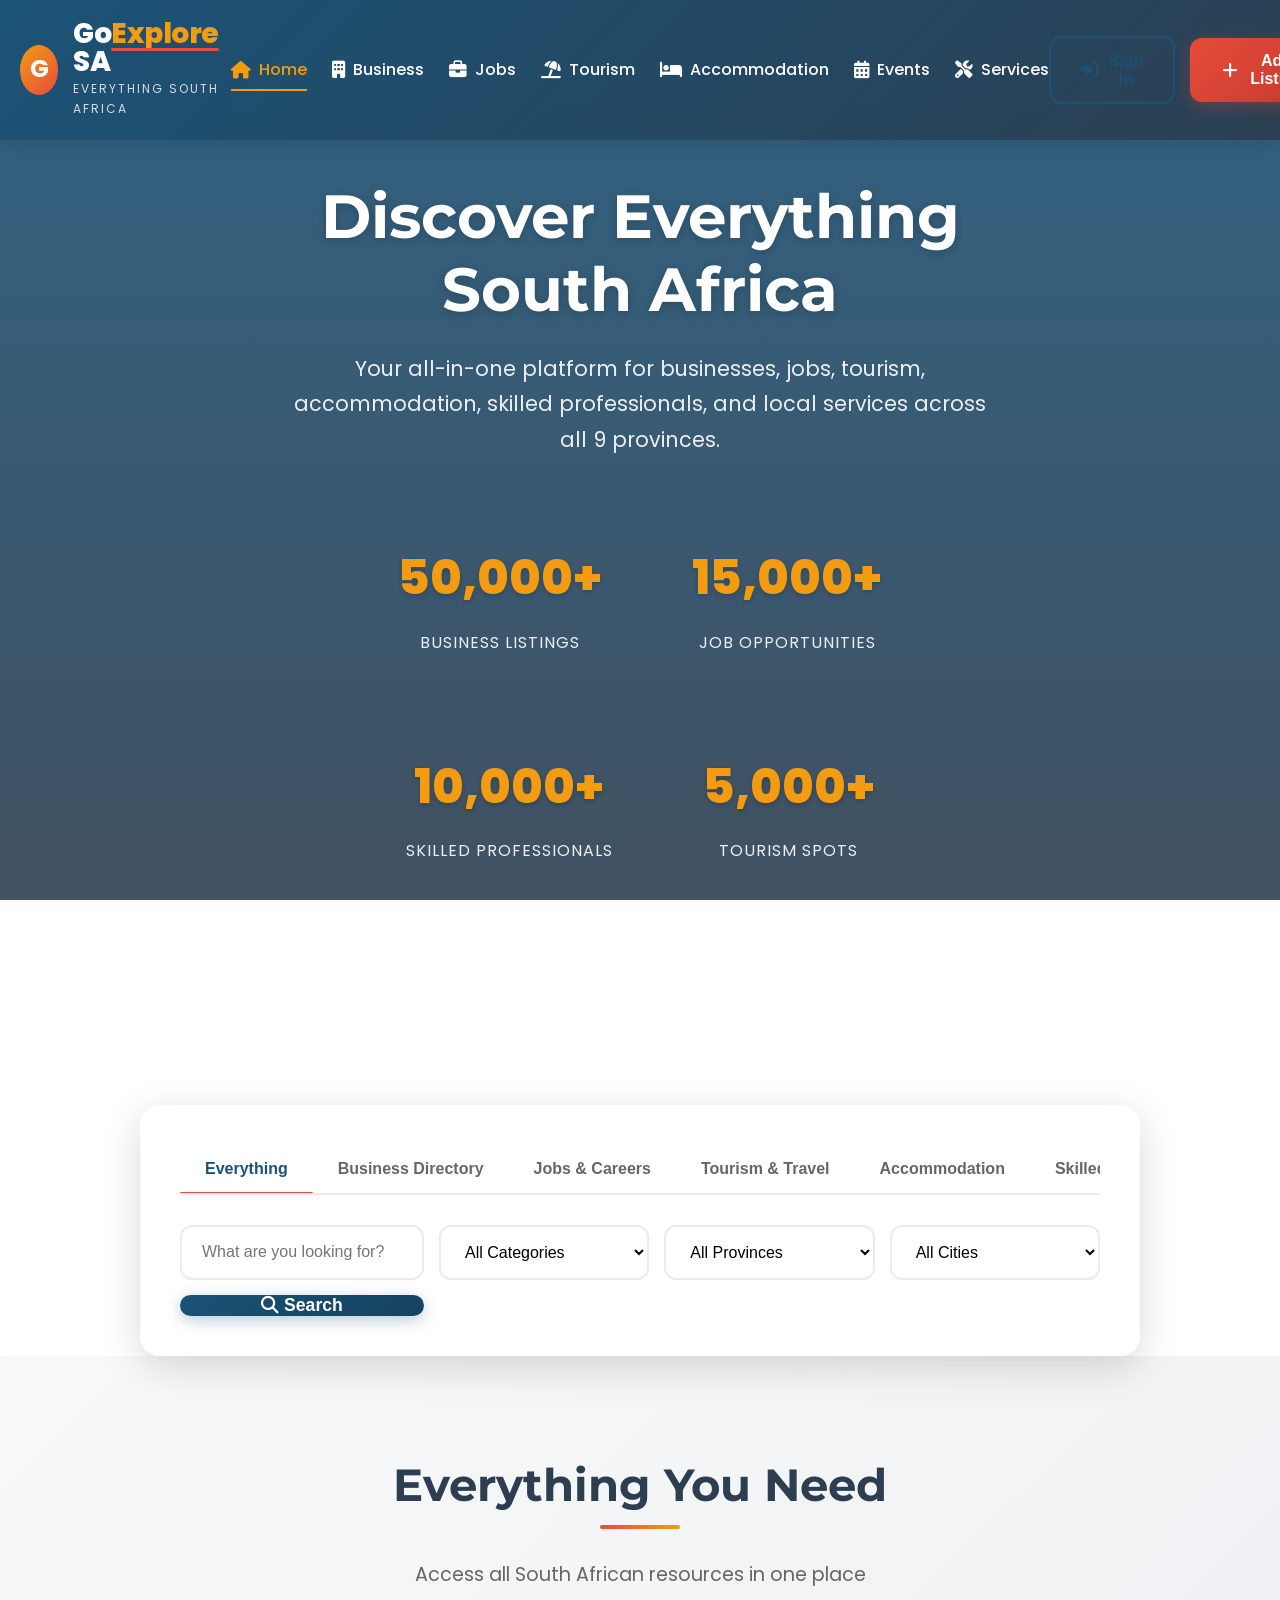
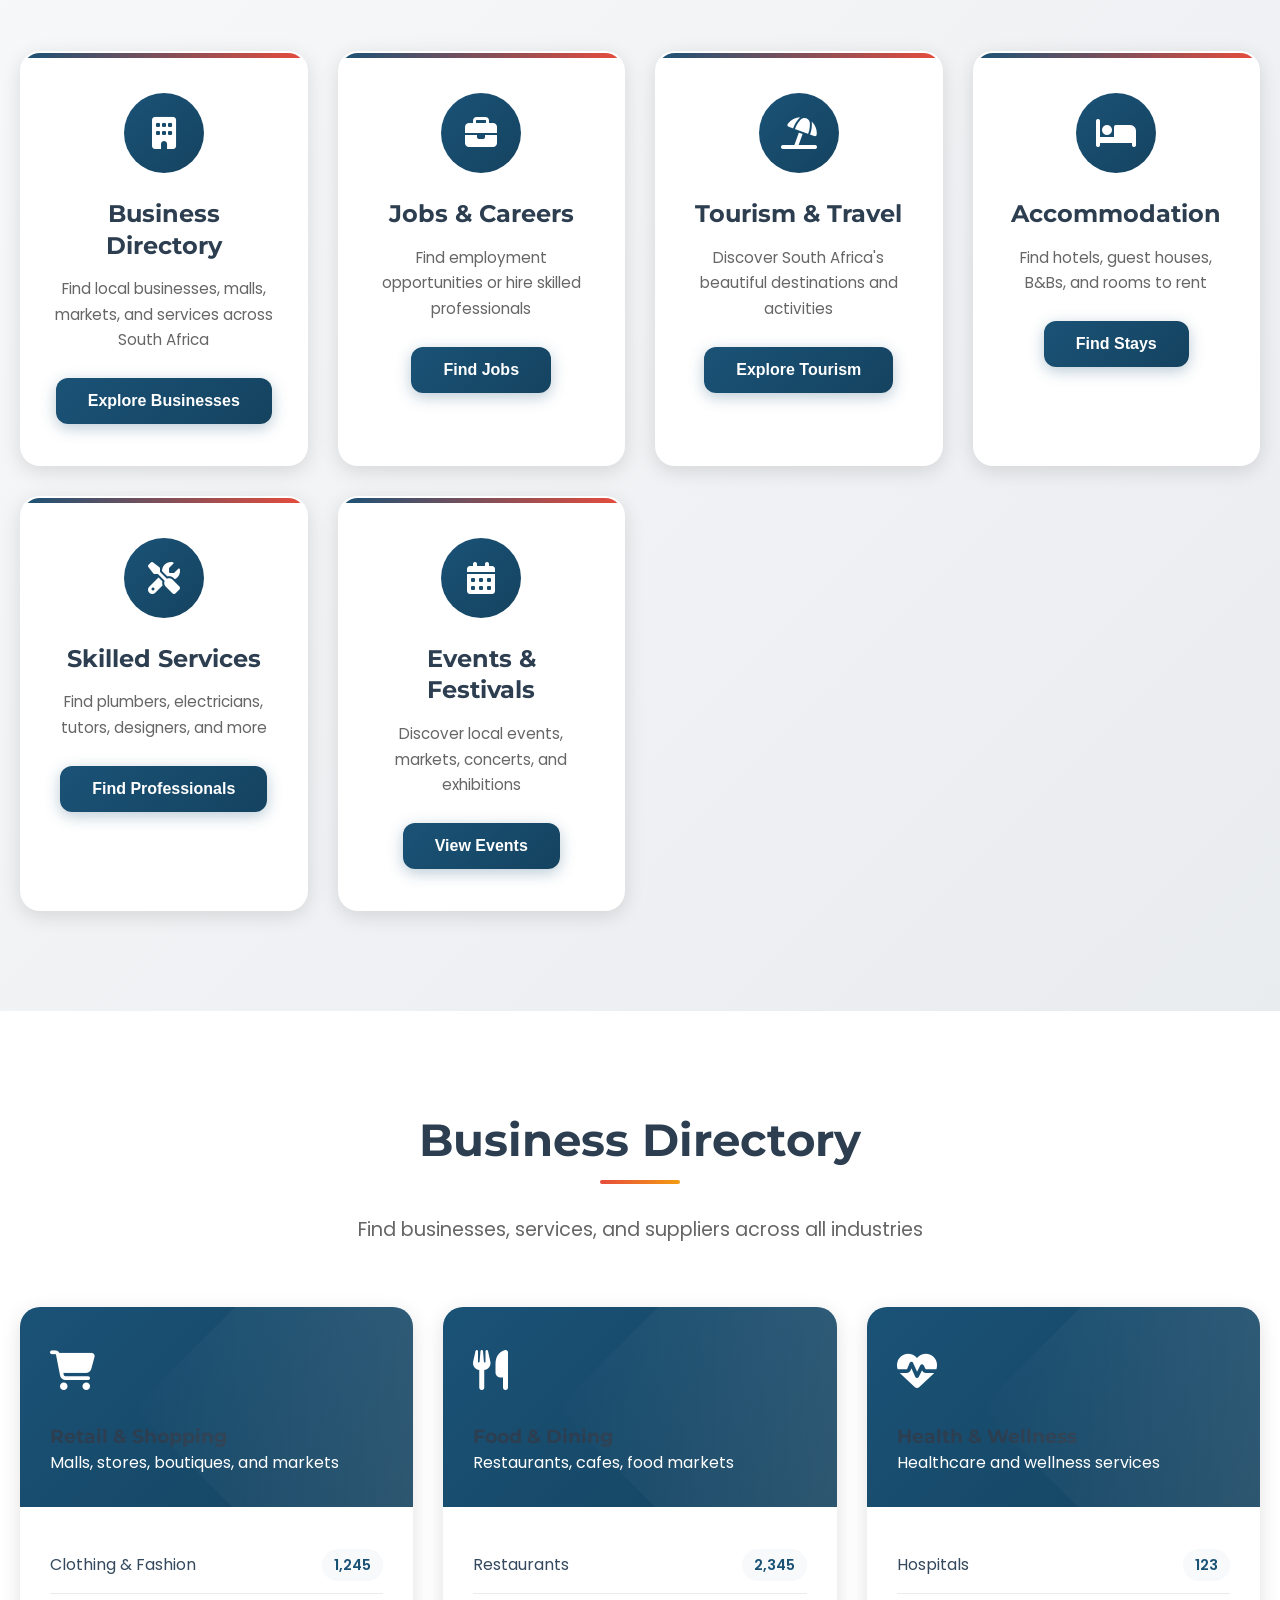
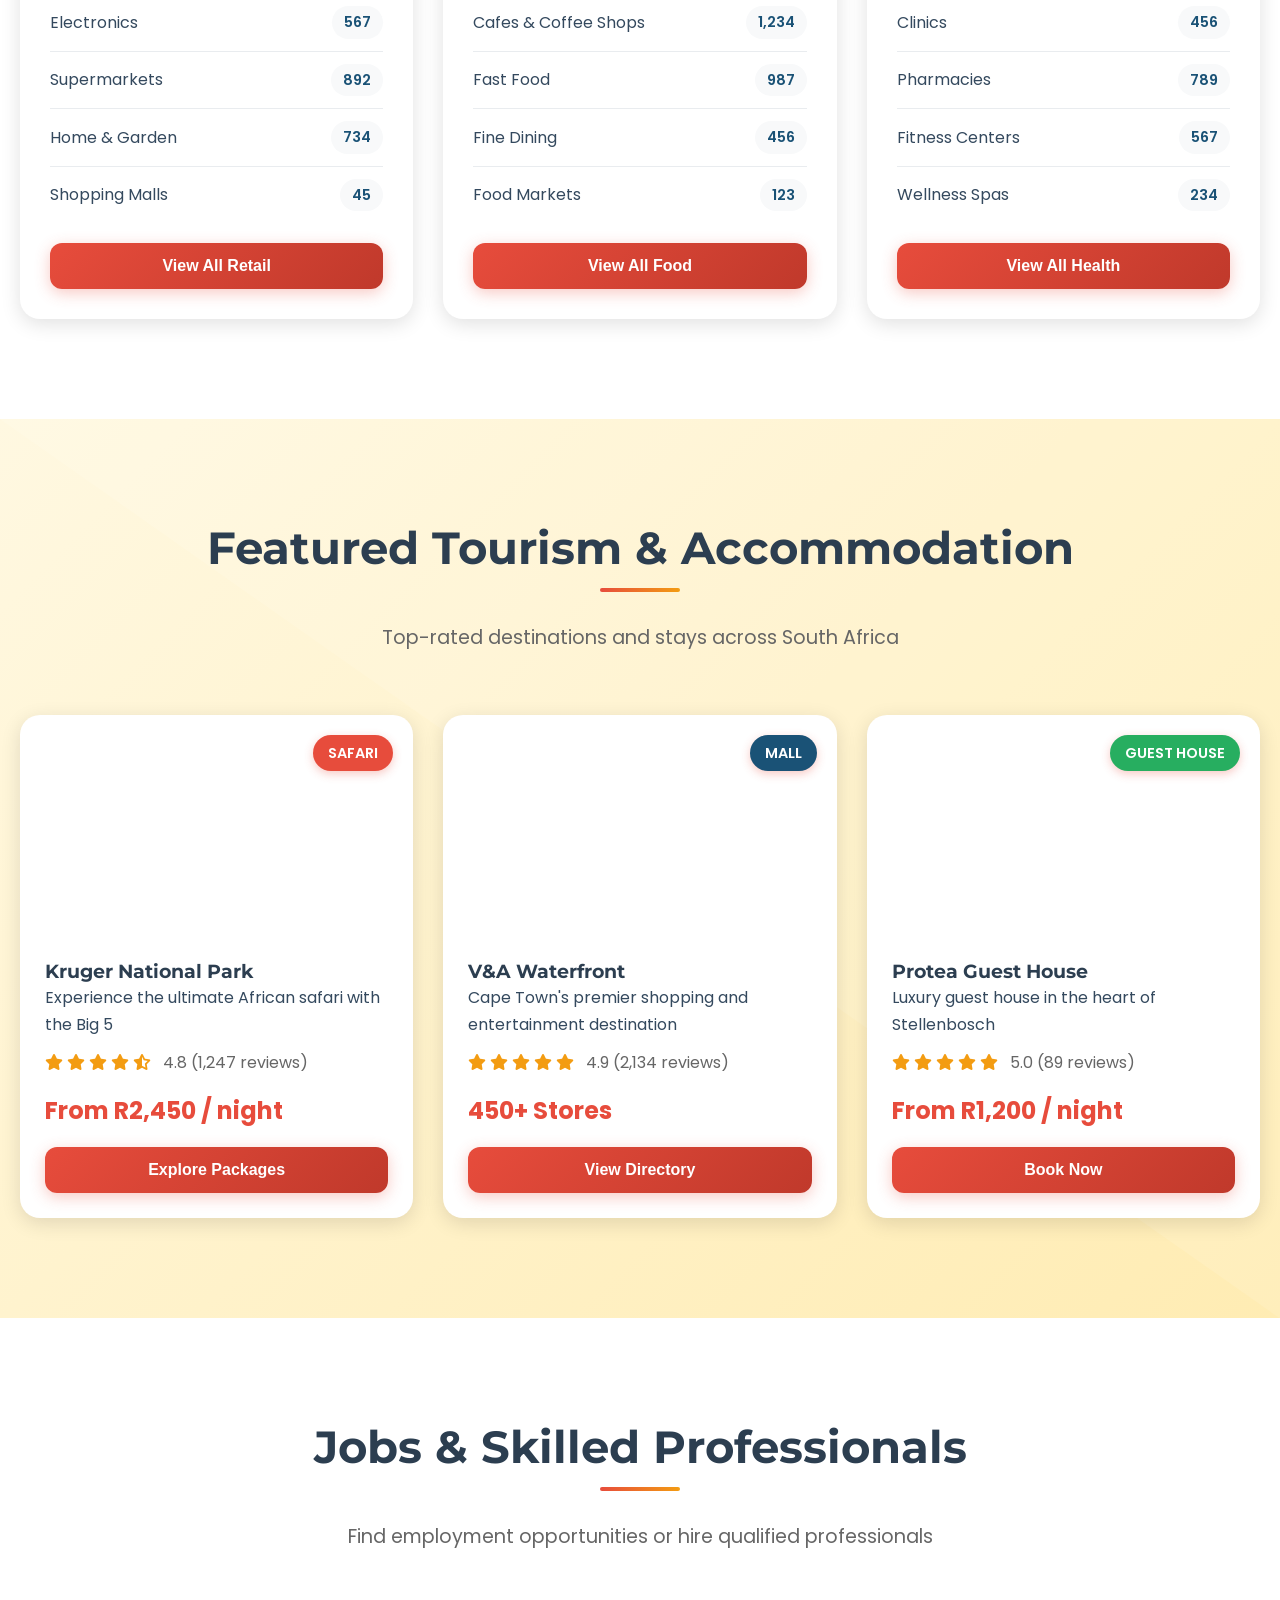
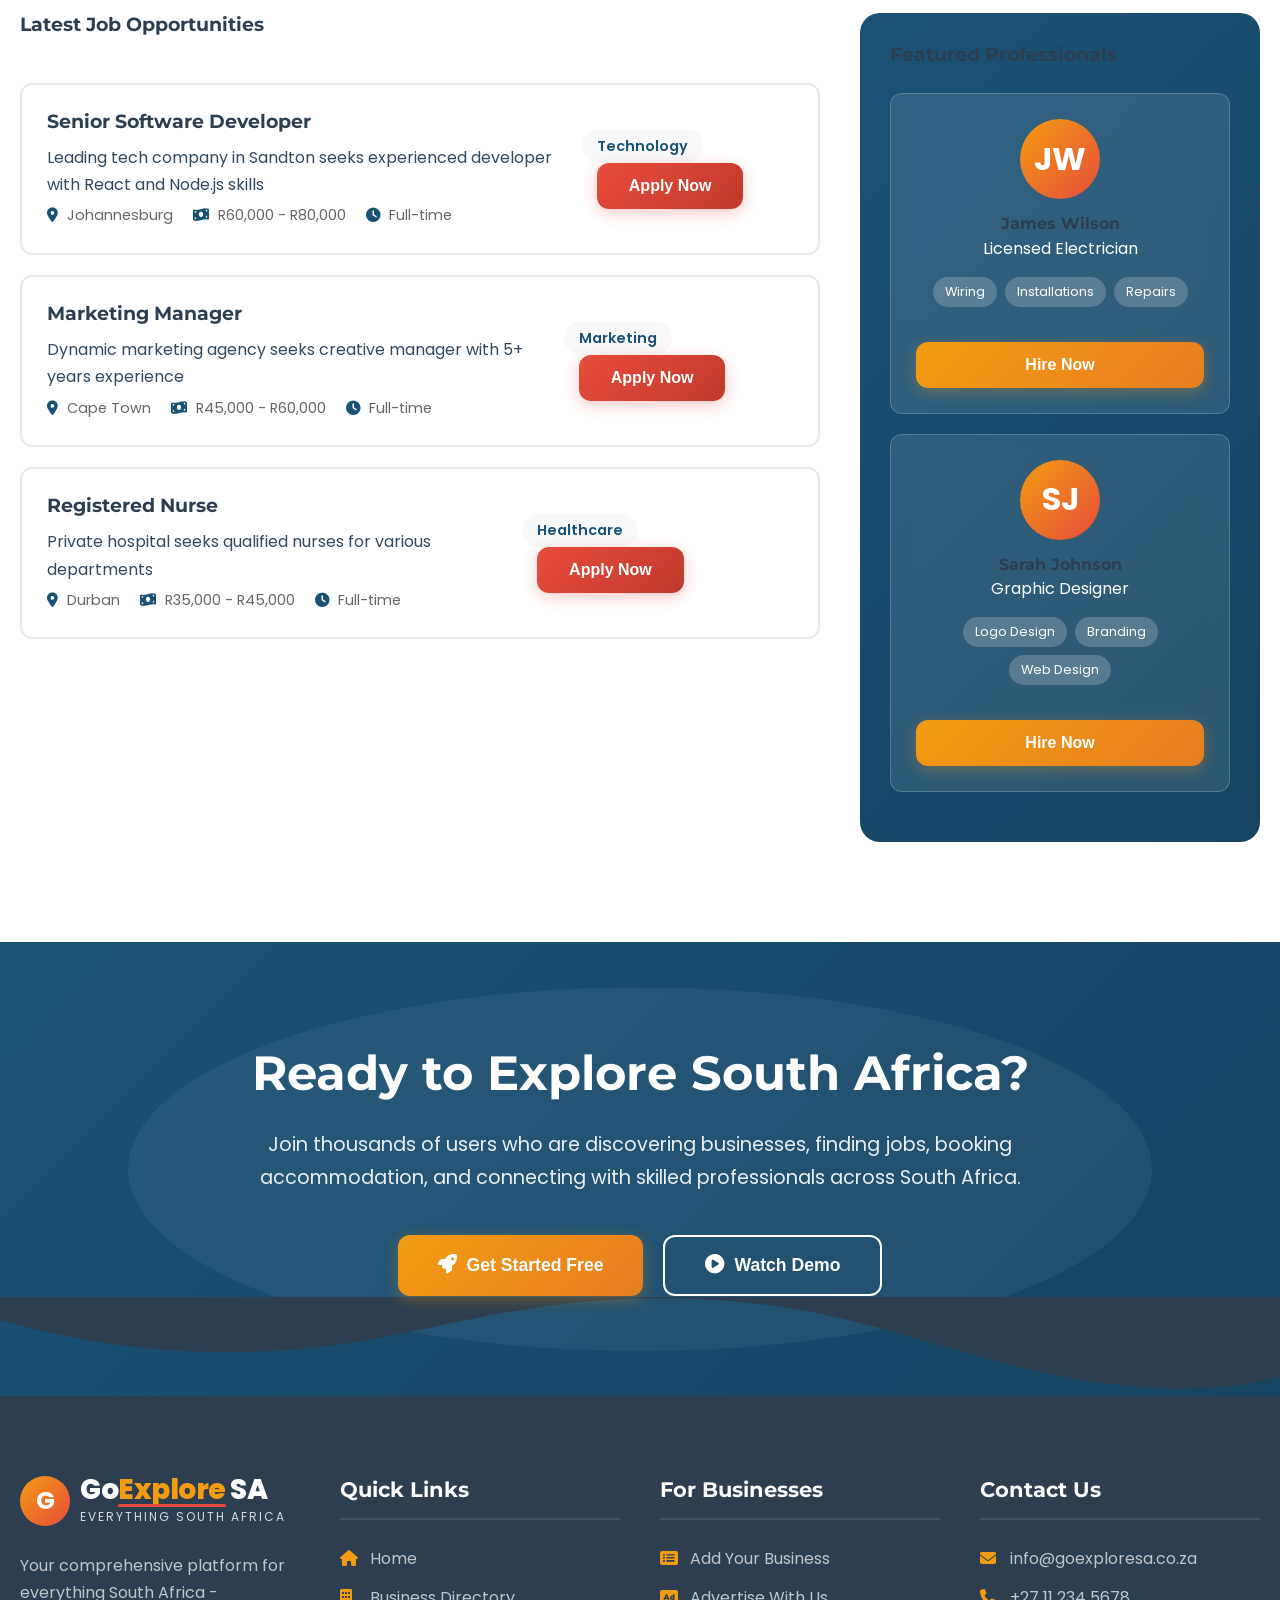
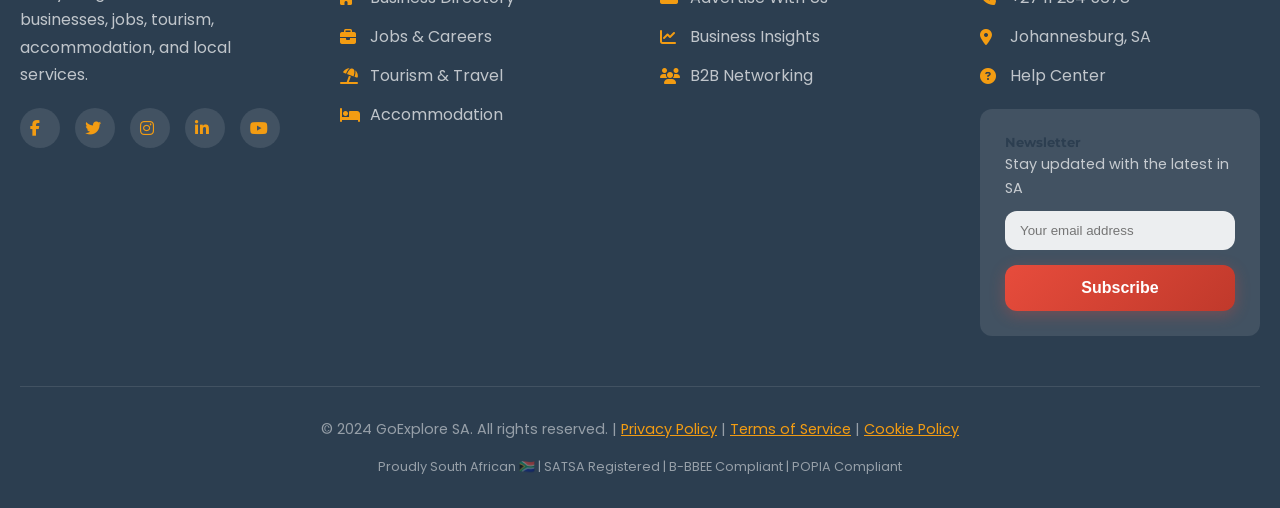
<file: index.html>
<!DOCTYPE html>
<html lang="en">
<head>
    <meta charset="UTF-8">
    <meta name="viewport" content="width=device-width, initial-scale=1.0">
    <title>GoExplore SA | Everything South Africa in One Place</title>
    <link rel="stylesheet" href="https://cdnjs.cloudflare.com/ajax/libs/font-awesome/6.4.0/css/all.min.css">
    <link href="https://fonts.googleapis.com/css2?family=Poppins:wght@300;400;500;600;700&family=Playfair+Display:wght@400;500;600&family=Montserrat:wght@300;400;500;600;700&display=swap" rel="stylesheet">
    <style>
        :root {
            --primary: #1a5276;
            --primary-dark: #154360;
            --secondary: #e74c3c;
            --secondary-dark: #c0392b;
            --accent: #f39c12;
            --accent-dark: #e67e22;
            --success: #27ae60;
            --light: #f8f9fa;
            --light-gray: #e9ecef;
            --dark: #2c3e50;
            --dark-gray: #7f8c8d;
            --text: #34495e;
            --text-light: #666;
            --shadow-sm: 0 2px 10px rgba(0,0,0,0.08);
            --shadow: 0 5px 20px rgba(0,0,0,0.12);
            --shadow-lg: 0 10px 40px rgba(0,0,0,0.15);
            --radius-sm: 8px;
            --radius: 12px;
            --radius-lg: 20px;
            --transition: all 0.3s cubic-bezier(0.4, 0, 0.2, 1);
        }

        * {
            margin: 0;
            padding: 0;
            box-sizing: border-box;
        }

        html {
            scroll-behavior: smooth;
        }

        body {
            font-family: 'Poppins', sans-serif;
            color: var(--text);
            line-height: 1.7;
            background-color: #fff;
            overflow-x: hidden;
        }

        h1, h2, h3, h4, h5 {
            font-family: 'Montserrat', sans-serif;
            font-weight: 700;
            color: var(--dark);
            line-height: 1.3;
        }

        .container {
            width: 100%;
            max-width: 1400px;
            margin: 0 auto;
            padding: 0 20px;
        }

        .section {
            padding: 100px 0;
        }

        .section-title {
            text-align: center;
            margin-bottom: 60px;
        }

        .section-title h2 {
            font-size: 2.8rem;
            margin-bottom: 20px;
            position: relative;
            display: inline-block;
        }

        .section-title h2::after {
            content: '';
            position: absolute;
            bottom: -15px;
            left: 50%;
            transform: translateX(-50%);
            width: 80px;
            height: 4px;
            background: linear-gradient(90deg, var(--secondary), var(--accent));
            border-radius: 2px;
        }

        .section-title p {
            font-size: 1.2rem;
            color: var(--text-light);
            max-width: 700px;
            margin: 25px auto 0;
        }

        /* Buttons */
        .btn {
            display: inline-flex;
            align-items: center;
            justify-content: center;
            gap: 10px;
            padding: 14px 32px;
            border-radius: var(--radius);
            font-weight: 600;
            font-size: 1rem;
            cursor: pointer;
            transition: var(--transition);
            border: none;
            outline: none;
            text-decoration: none;
            position: relative;
            overflow: hidden;
        }

        .btn i {
            font-size: 1.1em;
        }

        .btn-primary {
            background: linear-gradient(135deg, var(--secondary), var(--secondary-dark));
            color: white;
            box-shadow: 0 4px 15px rgba(231, 76, 60, 0.3);
        }

        .btn-primary:hover {
            transform: translateY(-3px);
            box-shadow: 0 8px 25px rgba(231, 76, 60, 0.4);
        }

        .btn-secondary {
            background: linear-gradient(135deg, var(--primary), var(--primary-dark));
            color: white;
            box-shadow: 0 4px 15px rgba(26, 82, 118, 0.3);
        }

        .btn-secondary:hover {
            transform: translateY(-3px);
            box-shadow: 0 8px 25px rgba(26, 82, 118, 0.4);
        }

        .btn-accent {
            background: linear-gradient(135deg, var(--accent), var(--accent-dark));
            color: white;
            box-shadow: 0 4px 15px rgba(243, 156, 18, 0.3);
        }

        .btn-accent:hover {
            transform: translateY(-3px);
            box-shadow: 0 8px 25px rgba(243, 156, 18, 0.4);
        }

        .btn-outline {
            background: transparent;
            color: var(--primary);
            border: 2px solid var(--primary);
        }

        .btn-outline:hover {
            background: var(--primary);
            color: white;
            transform: translateY(-3px);
        }

        .btn-lg {
            padding: 18px 40px;
            font-size: 1.1rem;
        }

        /* Header Styles */
        header {
            background: linear-gradient(135deg, rgba(26, 82, 118, 0.95), rgba(44, 62, 80, 0.95));
            backdrop-filter: blur(10px);
            position: fixed;
            top: 0;
            left: 0;
            width: 100%;
            z-index: 1000;
            box-shadow: var(--shadow);
            transition: var(--transition);
        }

        header.scrolled {
            background: rgba(26, 82, 118, 0.98);
            padding: 10px 0;
        }

        .header-container {
            display: flex;
            align-items: center;
            justify-content: space-between;
            padding: 20px 0;
        }

        /* Logo Design */
        .logo {
            display: flex;
            align-items: center;
            gap: 15px;
            text-decoration: none;
            transition: var(--transition);
        }

        .logo:hover {
            transform: translateY(-2px);
        }

        .logo-icon {
            position: relative;
            width: 50px;
            height: 50px;
        }

        .logo-symbol {
            width: 100%;
            height: 100%;
            background: linear-gradient(135deg, var(--accent), var(--secondary));
            border-radius: 50%;
            display: flex;
            align-items: center;
            justify-content: center;
            color: white;
            font-size: 24px;
            font-weight: bold;
            position: relative;
            overflow: hidden;
        }

        .logo-symbol::before {
            content: '';
            position: absolute;
            width: 60px;
            height: 60px;
            border: 2px solid rgba(255, 255, 255, 0.3);
            border-radius: 50%;
            animation: pulse 2s infinite;
        }

        .logo-text {
            display: flex;
            flex-direction: column;
        }

        .logo-main {
            font-size: 28px;
            font-weight: 800;
            color: white;
            line-height: 1;
            letter-spacing: -0.5px;
        }

        .logo-main span {
            color: var(--accent);
            position: relative;
        }

        .logo-main span::after {
            content: '';
            position: absolute;
            bottom: 2px;
            left: 0;
            width: 100%;
            height: 3px;
            background: var(--secondary);
            border-radius: 2px;
        }

        .logo-subtitle {
            font-size: 12px;
            color: rgba(255, 255, 255, 0.8);
            letter-spacing: 2px;
            margin-top: 3px;
            text-transform: uppercase;
        }

        /* Navigation */
        nav {
            display: flex;
            align-items: center;
            gap: 30px;
        }

        .nav-links {
            display: flex;
            gap: 25px;
            list-style: none;
        }

        .nav-links a {
            color: white;
            text-decoration: none;
            font-weight: 500;
            font-size: 1rem;
            padding: 8px 0;
            position: relative;
            transition: var(--transition);
            display: flex;
            align-items: center;
            gap: 8px;
        }

        .nav-links a i {
            font-size: 1.1em;
        }

        .nav-links a::after {
            content: '';
            position: absolute;
            bottom: 0;
            left: 0;
            width: 0;
            height: 2px;
            background: var(--accent);
            transition: var(--transition);
        }

        .nav-links a:hover {
            color: var(--accent);
        }

        .nav-links a:hover::after {
            width: 100%;
        }

        .nav-links a.active {
            color: var(--accent);
        }

        .nav-links a.active::after {
            width: 100%;
        }

        .header-actions {
            display: flex;
            align-items: center;
            gap: 15px;
        }

        .mobile-menu-btn {
            display: none;
            background: none;
            border: none;
            color: white;
            font-size: 1.5rem;
            cursor: pointer;
            padding: 5px;
        }

        /* Hero Section */
        .hero {
            background: linear-gradient(rgba(26, 82, 118, 0.9), rgba(44, 62, 80, 0.9)), 
                        url('https://images.unsplash.com/photo-1578662996442-48f60103fc96?ixlib=rb-4.0.3&auto=format&fit=crop&w=1920&q=80');
            background-size: cover;
            background-position: center;
            background-attachment: fixed;
            color: white;
            padding: 180px 0 120px;
            position: relative;
            overflow: hidden;
        }

        .hero::before {
            content: '';
            position: absolute;
            bottom: 0;
            left: 0;
            width: 100%;
            height: 150px;
            background: linear-gradient(to top, white, transparent);
        }

        .hero-content {
            max-width: 800px;
            margin: 0 auto;
            text-align: center;
            position: relative;
            z-index: 1;
        }

        .hero h1 {
            font-size: 3.8rem;
            margin-bottom: 25px;
            color: white;
            line-height: 1.2;
            text-shadow: 0 2px 10px rgba(0,0,0,0.2);
        }

        .hero p {
            font-size: 1.3rem;
            margin-bottom: 40px;
            opacity: 0.9;
            max-width: 700px;
            margin-left: auto;
            margin-right: auto;
        }

        .hero-stats {
            display: flex;
            justify-content: center;
            gap: 50px;
            margin: 60px 0 40px;
            flex-wrap: wrap;
        }

        .stat-item {
            text-align: center;
            padding: 20px;
            min-width: 150px;
        }

        .stat-number {
            font-size: 3rem;
            font-weight: 800;
            color: var(--accent);
            display: block;
            margin-bottom: 10px;
            text-shadow: 0 2px 5px rgba(0,0,0,0.2);
        }

        .stat-label {
            font-size: 1rem;
            opacity: 0.9;
            text-transform: uppercase;
            letter-spacing: 1px;
        }

        /* Search Container */
        .search-container {
            background: white;
            border-radius: var(--radius-lg);
            padding: 40px;
            margin: 60px auto 0;
            max-width: 1000px;
            box-shadow: var(--shadow-lg);
            position: relative;
            z-index: 2;
        }

        .search-tabs {
            display: flex;
            border-bottom: 2px solid var(--light-gray);
            margin-bottom: 30px;
            overflow-x: auto;
            scrollbar-width: none;
        }

        .search-tabs::-webkit-scrollbar {
            display: none;
        }

        .search-tab {
            padding: 15px 25px;
            background: none;
            border: none;
            font-size: 1rem;
            font-weight: 600;
            color: var(--text-light);
            cursor: pointer;
            position: relative;
            white-space: nowrap;
            transition: var(--transition);
        }

        .search-tab:hover {
            color: var(--primary);
        }

        .search-tab.active {
            color: var(--primary);
        }

        .search-tab.active::after {
            content: '';
            position: absolute;
            bottom: -2px;
            left: 0;
            width: 100%;
            height: 3px;
            background: var(--secondary);
            border-radius: 2px;
        }

        .search-form {
            display: grid;
            grid-template-columns: repeat(4, 1fr);
            gap: 15px;
        }

        .search-input {
            padding: 16px 20px;
            border: 2px solid var(--light-gray);
            border-radius: var(--radius);
            font-size: 1rem;
            transition: var(--transition);
            background: white;
        }

        .search-input:focus {
            outline: none;
            border-color: var(--primary);
            box-shadow: 0 0 0 3px rgba(26, 82, 118, 0.1);
        }

        .search-form button {
            grid-column: span 1;
            background: linear-gradient(135deg, var(--primary), var(--primary-dark));
            color: white;
            border: none;
            border-radius: var(--radius);
            font-size: 1.1rem;
            font-weight: 600;
            cursor: pointer;
            transition: var(--transition);
        }

        .search-form button:hover {
            background: linear-gradient(135deg, var(--primary-dark), var(--dark));
            transform: translateY(-2px);
            box-shadow: 0 5px 15px rgba(26, 82, 118, 0.3);
        }

        /* Quick Access */
        .quick-access {
            padding: 100px 0;
            background: linear-gradient(135deg, #f8f9fa 0%, #e9ecef 100%);
        }

        .access-grid {
            display: grid;
            grid-template-columns: repeat(auto-fit, minmax(280px, 1fr));
            gap: 30px;
            margin-top: 50px;
        }

        .access-card {
            background: white;
            padding: 40px 30px;
            border-radius: var(--radius-lg);
            text-align: center;
            box-shadow: var(--shadow);
            transition: var(--transition);
            border: 2px solid transparent;
            position: relative;
            overflow: hidden;
        }

        .access-card::before {
            content: '';
            position: absolute;
            top: 0;
            left: 0;
            width: 100%;
            height: 5px;
            background: linear-gradient(90deg, var(--primary), var(--secondary));
        }

        .access-card:hover {
            transform: translateY(-10px);
            box-shadow: var(--shadow-lg);
            border-color: var(--primary);
        }

        .access-icon {
            width: 80px;
            height: 80px;
            background: linear-gradient(135deg, var(--primary), var(--primary-dark));
            border-radius: 50%;
            display: flex;
            align-items: center;
            justify-content: center;
            margin: 0 auto 25px;
            color: white;
            font-size: 2rem;
            transition: var(--transition);
        }

        .access-card:hover .access-icon {
            transform: scale(1.1) rotate(5deg);
            background: linear-gradient(135deg, var(--secondary), var(--secondary-dark));
        }

        .access-card h3 {
            font-size: 1.5rem;
            margin-bottom: 15px;
            color: var(--dark);
        }

        .access-card p {
            color: var(--text-light);
            margin-bottom: 25px;
            font-size: 0.95rem;
        }

        /* Categories Section */
        .categories-section {
            background: white;
        }

        .categories-grid {
            display: grid;
            grid-template-columns: repeat(auto-fit, minmax(320px, 1fr));
            gap: 30px;
        }

        .category-card {
            background: white;
            border-radius: var(--radius-lg);
            overflow: hidden;
            box-shadow: var(--shadow);
            transition: var(--transition);
            position: relative;
        }

        .category-card:hover {
            transform: translateY(-10px);
            box-shadow: var(--shadow-lg);
        }

        .category-header {
            padding: 30px;
            background: linear-gradient(135deg, var(--primary), var(--primary-dark));
            color: white;
            position: relative;
            overflow: hidden;
        }

        .category-header::before {
            content: '';
            position: absolute;
            top: -50%;
            right: -50%;
            width: 100%;
            height: 200%;
            background: linear-gradient(45deg, transparent, rgba(255,255,255,0.1), transparent);
            transform: rotate(45deg);
        }

        .category-icon {
            font-size: 2.5rem;
            margin-bottom: 20px;
        }

        .category-content {
            padding: 30px;
        }

        .category-list {
            list-style: none;
        }

        .category-list li {
            padding: 12px 0;
            border-bottom: 1px solid var(--light-gray);
            display: flex;
            justify-content: space-between;
            align-items: center;
        }

        .category-list li:last-child {
            border-bottom: none;
        }

        .category-count {
            background: var(--light);
            color: var(--primary);
            padding: 4px 12px;
            border-radius: 20px;
            font-size: 0.9rem;
            font-weight: 600;
        }

        /* Featured Section */
        .featured-section {
            background: linear-gradient(135deg, #fff8e1 0%, #ffecb3 100%);
            position: relative;
            overflow: hidden;
        }

        .featured-section::before {
            content: '';
            position: absolute;
            top: 0;
            left: 0;
            width: 100%;
            height: 100%;
            background: url('data:image/svg+xml,<svg xmlns="http://www.w3.org/2000/svg" viewBox="0 0 100 100" preserveAspectRatio="none"><path d="M0,0 L100,0 L100,100 Z" fill="white" opacity="0.1"/></svg>');
            background-size: cover;
        }

        .featured-slider {
            position: relative;
            overflow: hidden;
        }

        .featured-grid {
            display: grid;
            grid-template-columns: repeat(auto-fit, minmax(350px, 1fr));
            gap: 30px;
        }

        .featured-card {
            background: white;
            border-radius: var(--radius-lg);
            overflow: hidden;
            box-shadow: var(--shadow);
            transition: var(--transition);
            position: relative;
        }

        .featured-card:hover {
            transform: translateY(-10px);
            box-shadow: var(--shadow-lg);
        }

        .featured-image {
            height: 220px;
            width: 100%;
            background-size: cover;
            background-position: center;
            position: relative;
        }

        .featured-badge {
            position: absolute;
            top: 20px;
            right: 20px;
            background: var(--secondary);
            color: white;
            padding: 6px 15px;
            border-radius: 20px;
            font-size: 0.9rem;
            font-weight: 600;
            box-shadow: 0 3px 10px rgba(231, 76, 60, 0.3);
        }

        .featured-content {
            padding: 25px;
        }

        .featured-rating {
            color: var(--accent);
            margin: 10px 0;
        }

        .featured-price {
            font-size: 1.5rem;
            font-weight: 700;
            color: var(--secondary);
            margin: 15px 0;
        }

        /* Jobs Section */
        .jobs-section {
            background: white;
        }

        .jobs-container {
            display: grid;
            grid-template-columns: 2fr 1fr;
            gap: 40px;
        }

        .job-listings {
            display: flex;
            flex-direction: column;
            gap: 20px;
        }

        .job-card {
            background: white;
            border: 2px solid var(--light-gray);
            border-radius: var(--radius);
            padding: 25px;
            transition: var(--transition);
            display: flex;
            justify-content: space-between;
            align-items: center;
        }

        .job-card:hover {
            border-color: var(--primary);
            transform: translateX(5px);
            box-shadow: var(--shadow);
        }

        .job-info h3 {
            margin-bottom: 10px;
        }

        .job-meta {
            display: flex;
            gap: 20px;
            color: var(--text-light);
            font-size: 0.9rem;
            margin-top: 5px;
        }

        .job-meta i {
            color: var(--primary);
            margin-right: 5px;
        }

        .job-type {
            display: inline-block;
            padding: 5px 15px;
            background: var(--light);
            color: var(--primary);
            border-radius: 20px;
            font-size: 0.9rem;
            font-weight: 600;
        }

        /* Professionals */
        .professionals-sidebar {
            background: linear-gradient(135deg, var(--primary), var(--primary-dark));
            padding: 30px;
            border-radius: var(--radius-lg);
            color: white;
        }

        .professional-card {
            background: rgba(255, 255, 255, 0.1);
            backdrop-filter: blur(10px);
            padding: 25px;
            border-radius: var(--radius);
            margin-bottom: 20px;
            text-align: center;
            border: 1px solid rgba(255, 255, 255, 0.2);
        }

        .professional-avatar {
            width: 80px;
            height: 80px;
            border-radius: 50%;
            margin: 0 auto 15px;
            background: linear-gradient(135deg, var(--accent), var(--secondary));
            display: flex;
            align-items: center;
            justify-content: center;
            color: white;
            font-size: 2rem;
            font-weight: bold;
        }

        .skills {
            display: flex;
            flex-wrap: wrap;
            gap: 8px;
            margin: 15px 0;
            justify-content: center;
        }

        .skill-tag {
            background: rgba(255, 255, 255, 0.2);
            color: white;
            padding: 4px 12px;
            border-radius: 20px;
            font-size: 0.8rem;
        }

        /* Accommodation */
        .accommodation-section {
            background: linear-gradient(135deg, #f8f9fa 0%, #e9ecef 100%);
        }

        .accommodation-filter {
            display: flex;
            justify-content: center;
            gap: 15px;
            margin-bottom: 40px;
            flex-wrap: wrap;
        }

        .filter-btn {
            padding: 12px 25px;
            background: white;
            border: 2px solid var(--light-gray);
            border-radius: var(--radius);
            font-weight: 600;
            color: var(--text);
            cursor: pointer;
            transition: var(--transition);
        }

        .filter-btn:hover {
            border-color: var(--primary);
            color: var(--primary);
        }

        .filter-btn.active {
            background: var(--primary);
            color: white;
            border-color: var(--primary);
        }

        .accommodation-grid {
            display: grid;
            grid-template-columns: repeat(auto-fill, minmax(320px, 1fr));
            gap: 30px;
        }

        /* CTA Section */
        .cta-section {
            background: linear-gradient(135deg, var(--primary), var(--primary-dark));
            color: white;
            text-align: center;
            padding: 100px 0;
            position: relative;
            overflow: hidden;
        }

        .cta-section::before {
            content: '';
            position: absolute;
            top: 0;
            left: 0;
            width: 100%;
            height: 100%;
            background: url('data:image/svg+xml,<svg xmlns="http://www.w3.org/2000/svg" viewBox="0 0 100 100" preserveAspectRatio="none"><circle cx="50" cy="50" r="40" fill="white" opacity="0.05"/></svg>');
            background-size: cover;
        }

        .cta-content {
            max-width: 800px;
            margin: 0 auto;
            position: relative;
            z-index: 1;
        }

        .cta-content h2 {
            font-size: 3rem;
            color: white;
            margin-bottom: 25px;
        }

        .cta-content p {
            font-size: 1.2rem;
            opacity: 0.9;
            margin-bottom: 40px;
        }

        /* Footer */
        footer {
            background: var(--dark);
            color: white;
            padding: 80px 0 30px;
            position: relative;
        }

        .footer-wave {
            position: absolute;
            top: 0;
            left: 0;
            width: 100%;
            height: 100px;
            background: url('data:image/svg+xml,<svg xmlns="http://www.w3.org/2000/svg" viewBox="0 0 1200 120" preserveAspectRatio="none"><path d="M321.39,56.44c58-10.79,114.16-30.13,172-41.86,82.39-16.72,168.19-17.73,250.45-.39C823.78,31,906.67,72,985.66,92.83c70.05,18.48,146.53,26.09,214.34,3V0H0V27.35A600.21,600.21,0,0,0,321.39,56.44Z" fill="%232c3e50"/></svg>');
            background-size: cover;
            transform: translateY(-99px);
        }

        .footer-main {
            display: grid;
            grid-template-columns: repeat(auto-fit, minmax(250px, 1fr));
            gap: 40px;
            margin-bottom: 50px;
        }

        .footer-column h4 {
            color: white;
            margin-bottom: 25px;
            font-size: 1.3rem;
            padding-bottom: 15px;
            border-bottom: 2px solid rgba(255, 255, 255, 0.1);
        }

        .footer-column ul {
            list-style: none;
        }

        .footer-column li {
            margin-bottom: 12px;
        }

        .footer-column a {
            color: rgba(255, 255, 255, 0.7);
            text-decoration: none;
            transition: var(--transition);
            display: flex;
            align-items: center;
            gap: 10px;
        }

        .footer-column a:hover {
            color: var(--accent);
            padding-left: 5px;
        }

        .footer-column a i {
            width: 20px;
            color: var(--accent);
        }

        .social-links {
            display: flex;
            gap: 15px;
            margin-top: 20px;
        }

        .social-links a {
            display: inline-flex;
            align-items: center;
            justify-content: center;
            width: 40px;
            height: 40px;
            background: rgba(255, 255, 255, 0.1);
            border-radius: 50%;
            color: white;
            transition: var(--transition);
        }

        .social-links a:hover {
            background: var(--secondary);
            transform: translateY(-3px);
        }

        .newsletter {
            background: rgba(255, 255, 255, 0.1);
            padding: 25px;
            border-radius: var(--radius);
            margin-top: 20px;
        }

        .newsletter input {
            width: 100%;
            padding: 12px 15px;
            border: none;
            border-radius: var(--radius);
            margin-bottom: 10px;
            background: rgba(255, 255, 255, 0.9);
        }

        .copyright {
            text-align: center;
            padding-top: 30px;
            border-top: 1px solid rgba(255, 255, 255, 0.1);
            color: rgba(255, 255, 255, 0.5);
            font-size: 0.9rem;
        }

        /* Animations */
        @keyframes pulse {
            0% { transform: scale(1); opacity: 1; }
            100% { transform: scale(1.2); opacity: 0; }
        }

        @keyframes fadeInUp {
            from {
                opacity: 0;
                transform: translateY(30px);
            }
            to {
                opacity: 1;
                transform: translateY(0);
            }
        }

        .animate-on-scroll {
            opacity: 0;
            transform: translateY(30px);
            transition: opacity 0.6s ease, transform 0.6s ease;
        }

        .animate-on-scroll.animated {
            opacity: 1;
            transform: translateY(0);
        }

        /* Responsive Design */
        @media (max-width: 1200px) {
            .search-form {
                grid-template-columns: repeat(2, 1fr);
            }
            
            .jobs-container {
                grid-template-columns: 1fr;
            }
        }

        @media (max-width: 992px) {
            .hero h1 {
                font-size: 3rem;
            }
            
            .nav-links {
                display: none;
                position: fixed;
                top: 80px;
                left: 0;
                width: 100%;
                background: var(--primary);
                flex-direction: column;
                padding: 20px;
                box-shadow: var(--shadow);
                z-index: 1000;
            }
            
            .nav-links.active {
                display: flex;
            }
            
            .mobile-menu-btn {
                display: block;
            }
            
            .header-actions {
                display: none;
            }
            
            .section {
                padding: 80px 0;
            }
            
            .section-title h2 {
                font-size: 2.2rem;
            }
        }

        @media (max-width: 768px) {
            .hero {
                padding: 150px 0 80px;
            }
            
            .hero h1 {
                font-size: 2.5rem;
            }
            
            .search-container {
                padding: 25px;
                margin: 40px 20px 0;
            }
            
            .search-form {
                grid-template-columns: 1fr;
            }
            
            .stat-item {
                min-width: 120px;
            }
            
            .stat-number {
                font-size: 2.5rem;
            }
            
            .access-grid {
                grid-template-columns: 1fr;
            }
            
            .featured-grid {
                grid-template-columns: 1fr;
            }
        }

        @media (max-width: 576px) {
            .hero h1 {
                font-size: 2rem;
            }
            
            .hero p {
                font-size: 1.1rem;
            }
            
            .section {
                padding: 60px 0;
            }
            
            .btn-lg {
                padding: 15px 30px;
                font-size: 1rem;
            }
            
            .footer-main {
                grid-template-columns: 1fr;
            }
        }
    </style>
</head>
<body>
    <!-- Header -->
    <header id="header">
        <div class="container">
            <div class="header-container">
                <a href="#" class="logo">
                    <div class="logo-icon">
                        <div class="logo-symbol">G</div>
                    </div>
                    <div class="logo-text">
                        <div class="logo-main">Go<span>Explore</span> SA</div>
                        <div class="logo-subtitle">EVERYTHING SOUTH AFRICA</div>
                    </div>
                </a>

                <button class="mobile-menu-btn" id="mobileMenuBtn">
                    <i class="fas fa-bars"></i>
                </button>

                <nav>
                    <ul class="nav-links" id="navLinks">
                        <li><a href="#home" class="active"><i class="fas fa-home"></i> Home</a></li>
                        <li><a href="#business"><i class="fas fa-building"></i> Business</a></li>
                        <li><a href="#jobs"><i class="fas fa-briefcase"></i> Jobs</a></li>
                        <li><a href="#tourism"><i class="fas fa-umbrella-beach"></i> Tourism</a></li>
                        <li><a href="#accommodation"><i class="fas fa-bed"></i> Accommodation</a></li>
                        <li><a href="#events"><i class="fas fa-calendar-alt"></i> Events</a></li>
                        <li><a href="#services"><i class="fas fa-tools"></i> Services</a></li>
                    </ul>
                </nav>

                <div class="header-actions">
                    <button class="btn btn-outline"><i class="fas fa-sign-in-alt"></i> Sign In</button>
                    <button class="btn btn-primary"><i class="fas fa-plus"></i> Add Listing</button>
                </div>
            </div>
        </div>
    </header>

    <!-- Hero Section -->
    <section class="hero" id="home">
        <div class="container">
            <div class="hero-content">
                <h1>Discover Everything South Africa</h1>
                <p>Your all-in-one platform for businesses, jobs, tourism, accommodation, skilled professionals, and local services across all 9 provinces.</p>
                
                <div class="hero-stats">
                    <div class="stat-item">
                        <span class="stat-number" data-count="50000">0</span>
                        <span class="stat-label">Business Listings</span>
                    </div>
                    <div class="stat-item">
                        <span class="stat-number" data-count="15000">0</span>
                        <span class="stat-label">Job Opportunities</span>
                    </div>
                    <div class="stat-item">
                        <span class="stat-number" data-count="10000">0</span>
                        <span class="stat-label">Skilled Professionals</span>
                    </div>
                    <div class="stat-item">
                        <span class="stat-number" data-count="5000">0</span>
                        <span class="stat-label">Tourism Spots</span>
                    </div>
                </div>
            </div>
        </div>
    </section>

    <!-- Search Container -->
    <div class="search-container animate-on-scroll">
        <div class="search-tabs">
            <button class="search-tab active" data-tab="everything">Everything</button>
            <button class="search-tab" data-tab="business">Business Directory</button>
            <button class="search-tab" data-tab="jobs">Jobs & Careers</button>
            <button class="search-tab" data-tab="tourism">Tourism & Travel</button>
            <button class="search-tab" data-tab="accommodation">Accommodation</button>
            <button class="search-tab" data-tab="professionals">Skilled Professionals</button>
        </div>
        
        <form class="search-form">
            <input type="text" class="search-input" placeholder="What are you looking for?" required>
            <select class="search-input">
                <option>All Categories</option>
                <option>Business Directory</option>
                <option>Jobs & Careers</option>
                <option>Tourism & Travel</option>
                <option>Accommodation</option>
                <option>Skilled Services</option>
            </select>
            <select class="search-input">
                <option>All Provinces</option>
                <option>Gauteng</option>
                <option>Western Cape</option>
                <option>KwaZulu-Natal</option>
                <option>Eastern Cape</option>
                <option>All Provinces</option>
            </select>
            <select class="search-input">
                <option>All Cities</option>
                <option>Johannesburg</option>
                <option>Cape Town</option>
                <option>Durban</option>
                <option>Pretoria</option>
                <option>Port Elizabeth</option>
            </select>
            <button type="submit" class="btn-secondary"><i class="fas fa-search"></i> Search</button>
        </form>
    </div>

    <!-- Quick Access Section -->
    <section class="section quick-access">
        <div class="container">
            <div class="section-title animate-on-scroll">
                <h2>Everything You Need</h2>
                <p>Access all South African resources in one place</p>
            </div>
            
            <div class="access-grid">
                <div class="access-card animate-on-scroll">
                    <div class="access-icon">
                        <i class="fas fa-building"></i>
                    </div>
                    <h3>Business Directory</h3>
                    <p>Find local businesses, malls, markets, and services across South Africa</p>
                    <button class="btn btn-secondary">Explore Businesses</button>
                </div>
                
                <div class="access-card animate-on-scroll">
                    <div class="access-icon">
                        <i class="fas fa-briefcase"></i>
                    </div>
                    <h3>Jobs & Careers</h3>
                    <p>Find employment opportunities or hire skilled professionals</p>
                    <button class="btn btn-secondary">Find Jobs</button>
                </div>
                
                <div class="access-card animate-on-scroll">
                    <div class="access-icon">
                        <i class="fas fa-umbrella-beach"></i>
                    </div>
                    <h3>Tourism & Travel</h3>
                    <p>Discover South Africa's beautiful destinations and activities</p>
                    <button class="btn btn-secondary">Explore Tourism</button>
                </div>
                
                <div class="access-card animate-on-scroll">
                    <div class="access-icon">
                        <i class="fas fa-bed"></i>
                    </div>
                    <h3>Accommodation</h3>
                    <p>Find hotels, guest houses, B&Bs, and rooms to rent</p>
                    <button class="btn btn-secondary">Find Stays</button>
                </div>
                
                <div class="access-card animate-on-scroll">
                    <div class="access-icon">
                        <i class="fas fa-tools"></i>
                    </div>
                    <h3>Skilled Services</h3>
                    <p>Find plumbers, electricians, tutors, designers, and more</p>
                    <button class="btn btn-secondary">Find Professionals</button>
                </div>
                
                <div class="access-card animate-on-scroll">
                    <div class="access-icon">
                        <i class="fas fa-calendar-alt"></i>
                    </div>
                    <h3>Events & Festivals</h3>
                    <p>Discover local events, markets, concerts, and exhibitions</p>
                    <button class="btn btn-secondary">View Events</button>
                </div>
            </div>
        </div>
    </section>

    <!-- Business Categories -->
    <section class="section categories-section" id="business">
        <div class="container">
            <div class="section-title animate-on-scroll">
                <h2>Business Directory</h2>
                <p>Find businesses, services, and suppliers across all industries</p>
            </div>
            
            <div class="categories-grid">
                <div class="category-card animate-on-scroll">
                    <div class="category-header">
                        <div class="category-icon">
                            <i class="fas fa-shopping-cart"></i>
                        </div>
                        <h3>Retail & Shopping</h3>
                        <p>Malls, stores, boutiques, and markets</p>
                    </div>
                    <div class="category-content">
                        <ul class="category-list">
                            <li>Clothing & Fashion <span class="category-count">1,245</span></li>
                            <li>Electronics <span class="category-count">567</span></li>
                            <li>Supermarkets <span class="category-count">892</span></li>
                            <li>Home & Garden <span class="category-count">734</span></li>
                            <li>Shopping Malls <span class="category-count">45</span></li>
                        </ul>
                        <button class="btn btn-primary" style="width: 100%; margin-top: 20px;">View All Retail</button>
                    </div>
                </div>
                
                <div class="category-card animate-on-scroll">
                    <div class="category-header">
                        <div class="category-icon">
                            <i class="fas fa-utensils"></i>
                        </div>
                        <h3>Food & Dining</h3>
                        <p>Restaurants, cafes, food markets</p>
                    </div>
                    <div class="category-content">
                        <ul class="category-list">
                            <li>Restaurants <span class="category-count">2,345</span></li>
                            <li>Cafes & Coffee Shops <span class="category-count">1,234</span></li>
                            <li>Fast Food <span class="category-count">987</span></li>
                            <li>Fine Dining <span class="category-count">456</span></li>
                            <li>Food Markets <span class="category-count">123</span></li>
                        </ul>
                        <button class="btn btn-primary" style="width: 100%; margin-top: 20px;">View All Food</button>
                    </div>
                </div>
                
                <div class="category-card animate-on-scroll">
                    <div class="category-header">
                        <div class="category-icon">
                            <i class="fas fa-heartbeat"></i>
                        </div>
                        <h3>Health & Wellness</h3>
                        <p>Healthcare and wellness services</p>
                    </div>
                    <div class="category-content">
                        <ul class="category-list">
                            <li>Hospitals <span class="category-count">123</span></li>
                            <li>Clinics <span class="category-count">456</span></li>
                            <li>Pharmacies <span class="category-count">789</span></li>
                            <li>Fitness Centers <span class="category-count">567</span></li>
                            <li>Wellness Spas <span class="category-count">234</span></li>
                        </ul>
                        <button class="btn btn-primary" style="width: 100%; margin-top: 20px;">View All Health</button>
                    </div>
                </div>
            </div>
        </div>
    </section>

    <!-- Featured Section -->
    <section class="section featured-section" id="tourism">
        <div class="container">
            <div class="section-title animate-on-scroll">
                <h2>Featured Tourism & Accommodation</h2>
                <p>Top-rated destinations and stays across South Africa</p>
            </div>
            
            <div class="featured-grid">
                <div class="featured-card animate-on-scroll">
                    <div class="featured-image" style="background-image: url('https://images.unsplash.com/photo-1520250497591-112f2f40a3f4?ixlib=rb-4.0.3&auto=format&fit=crop&w=600&q=80');">
                        <div class="featured-badge">SAFARI</div>
                    </div>
                    <div class="featured-content">
                        <h3>Kruger National Park</h3>
                        <p>Experience the ultimate African safari with the Big 5</p>
                        <div class="featured-rating">
                            <i class="fas fa-star"></i>
                            <i class="fas fa-star"></i>
                            <i class="fas fa-star"></i>
                            <i class="fas fa-star"></i>
                            <i class="fas fa-star-half-alt"></i>
                            <span style="color: var(--text-light); margin-left: 8px;">4.8 (1,247 reviews)</span>
                        </div>
                        <div class="featured-price">From R2,450 / night</div>
                        <button class="btn btn-primary" style="width: 100%;">Explore Packages</button>
                    </div>
                </div>
                
                <div class="featured-card animate-on-scroll">
                    <div class="featured-image" style="background-image: url('https://images.unsplash.com/photo-1512918728675-ed5a9ecdebfd?ixlib=rb-4.0.3&auto=format&fit=crop&w=600&q=80');">
                        <div class="featured-badge" style="background: var(--primary);">MALL</div>
                    </div>
                    <div class="featured-content">
                        <h3>V&A Waterfront</h3>
                        <p>Cape Town's premier shopping and entertainment destination</p>
                        <div class="featured-rating">
                            <i class="fas fa-star"></i>
                            <i class="fas fa-star"></i>
                            <i class="fas fa-star"></i>
                            <i class="fas fa-star"></i>
                            <i class="fas fa-star"></i>
                            <span style="color: var(--text-light); margin-left: 8px;">4.9 (2,134 reviews)</span>
                        </div>
                        <div class="featured-price">450+ Stores</div>
                        <button class="btn btn-primary" style="width: 100%;">View Directory</button>
                    </div>
                </div>
                
                <div class="featured-card animate-on-scroll">
                    <div class="featured-image" style="background-image: url('https://images.unsplash.com/photo-1613977257363-707ba9348227?ixlib=rb-4.0.3&auto=format&fit=crop&w=600&q=80');">
                        <div class="featured-badge" style="background: var(--success);">GUEST HOUSE</div>
                    </div>
                    <div class="featured-content">
                        <h3>Protea Guest House</h3>
                        <p>Luxury guest house in the heart of Stellenbosch</p>
                        <div class="featured-rating">
                            <i class="fas fa-star"></i>
                            <i class="fas fa-star"></i>
                            <i class="fas fa-star"></i>
                            <i class="fas fa-star"></i>
                            <i class="fas fa-star"></i>
                            <span style="color: var(--text-light); margin-left: 8px;">5.0 (89 reviews)</span>
                        </div>
                        <div class="featured-price">From R1,200 / night</div>
                        <button class="btn btn-primary" style="width: 100%;">Book Now</button>
                    </div>
                </div>
            </div>
        </div>
    </section>

    <!-- Jobs Section -->
    <section class="section jobs-section" id="jobs">
        <div class="container">
            <div class="section-title animate-on-scroll">
                <h2>Jobs & Skilled Professionals</h2>
                <p>Find employment opportunities or hire qualified professionals</p>
            </div>
            
            <div class="jobs-container">
                <div class="job-listings">
                    <h3 style="margin-bottom: 25px;">Latest Job Opportunities</h3>
                    
                    <div class="job-card animate-on-scroll">
                        <div class="job-info">
                            <h3>Senior Software Developer</h3>
                            <p>Leading tech company in Sandton seeks experienced developer with React and Node.js skills</p>
                            <div class="job-meta">
                                <span><i class="fas fa-map-marker-alt"></i> Johannesburg</span>
                                <span><i class="fas fa-money-bill-wave"></i> R60,000 - R80,000</span>
                                <span><i class="fas fa-clock"></i> Full-time</span>
                            </div>
                        </div>
                        <div>
                            <span class="job-type">Technology</span>
                            <button class="btn btn-primary" style="margin-left: 15px;">Apply Now</button>
                        </div>
                    </div>
                    
                    <div class="job-card animate-on-scroll">
                        <div class="job-info">
                            <h3>Marketing Manager</h3>
                            <p>Dynamic marketing agency seeks creative manager with 5+ years experience</p>
                            <div class="job-meta">
                                <span><i class="fas fa-map-marker-alt"></i> Cape Town</span>
                                <span><i class="fas fa-money-bill-wave"></i> R45,000 - R60,000</span>
                                <span><i class="fas fa-clock"></i> Full-time</span>
                            </div>
                        </div>
                        <div>
                            <span class="job-type">Marketing</span>
                            <button class="btn btn-primary" style="margin-left: 15px;">Apply Now</button>
                        </div>
                    </div>
                    
                    <div class="job-card animate-on-scroll">
                        <div class="job-info">
                            <h3>Registered Nurse</h3>
                            <p>Private hospital seeks qualified nurses for various departments</p>
                            <div class="job-meta">
                                <span><i class="fas fa-map-marker-alt"></i> Durban</span>
                                <span><i class="fas fa-money-bill-wave"></i> R35,000 - R45,000</span>
                                <span><i class="fas fa-clock"></i> Full-time</span>
                            </div>
                        </div>
                        <div>
                            <span class="job-type">Healthcare</span>
                            <button class="btn btn-primary" style="margin-left: 15px;">Apply Now</button>
                        </div>
                    </div>
                </div>
                
                <div class="professionals-sidebar animate-on-scroll">
                    <h3 style="margin-bottom: 25px;">Featured Professionals</h3>
                    
                    <div class="professional-card">
                        <div class="professional-avatar">JW</div>
                        <h4>James Wilson</h4>
                        <p>Licensed Electrician</p>
                        <div class="skills">
                            <span class="skill-tag">Wiring</span>
                            <span class="skill-tag">Installations</span>
                            <span class="skill-tag">Repairs</span>
                        </div>
                        <button class="btn btn-accent" style="width: 100%; margin-top: 20px;">Hire Now</button>
                    </div>
                    
                    <div class="professional-card">
                        <div class="professional-avatar">SJ</div>
                        <h4>Sarah Johnson</h4>
                        <p>Graphic Designer</p>
                        <div class="skills">
                            <span class="skill-tag">Logo Design</span>
                            <span class="skill-tag">Branding</span>
                            <span class="skill-tag">Web Design</span>
                        </div>
                        <button class="btn btn-accent" style="width: 100%; margin-top: 20px;">Hire Now</button>
                    </div>
                </div>
            </div>
        </div>
    </section>

    <!-- CTA Section -->
    <section class="section cta-section">
        <div class="container">
            <div class="cta-content animate-on-scroll">
                <h2>Ready to Explore South Africa?</h2>
                <p>Join thousands of users who are discovering businesses, finding jobs, booking accommodation, and connecting with skilled professionals across South Africa.</p>
                <div style="display: flex; gap: 20px; justify-content: center; flex-wrap: wrap;">
                    <button class="btn btn-accent btn-lg"><i class="fas fa-rocket"></i> Get Started Free</button>
                    <button class="btn btn-outline btn-lg" style="border-color: white; color: white;"><i class="fas fa-play-circle"></i> Watch Demo</button>
                </div>
            </div>
        </div>
    </section>

    <!-- Footer -->
    <footer>
        <div class="footer-wave"></div>
        <div class="container">
            <div class="footer-main">
                <div class="footer-column">
                    <a href="#" class="logo" style="justify-content: flex-start; margin-bottom: 25px;">
                        <div class="logo-icon">
                            <div class="logo-symbol">G</div>
                        </div>
                        <div class="logo-text">
                            <div class="logo-main">Go<span>Explore</span> SA</div>
                            <div class="logo-subtitle">EVERYTHING SOUTH AFRICA</div>
                        </div>
                    </a>
                    <p style="color: rgba(255, 255, 255, 0.7); margin-bottom: 20px;">
                        Your comprehensive platform for everything South Africa - businesses, jobs, tourism, accommodation, and local services.
                    </p>
                    <div class="social-links">
                        <a href="#"><i class="fab fa-facebook-f"></i></a>
                        <a href="#"><i class="fab fa-twitter"></i></a>
                        <a href="#"><i class="fab fa-instagram"></i></a>
                        <a href="#"><i class="fab fa-linkedin-in"></i></a>
                        <a href="#"><i class="fab fa-youtube"></i></a>
                    </div>
                </div>
                
                <div class="footer-column">
                    <h4>Quick Links</h4>
                    <ul>
                        <li><a href="#home"><i class="fas fa-home"></i> Home</a></li>
                        <li><a href="#business"><i class="fas fa-building"></i> Business Directory</a></li>
                        <li><a href="#jobs"><i class="fas fa-briefcase"></i> Jobs & Careers</a></li>
                        <li><a href="#tourism"><i class="fas fa-umbrella-beach"></i> Tourism & Travel</a></li>
                        <li><a href="#accommodation"><i class="fas fa-bed"></i> Accommodation</a></li>
                    </ul>
                </div>
                
                <div class="footer-column">
                    <h4>For Businesses</h4>
                    <ul>
                        <li><a href="#"><i class="fas fa-list-alt"></i> Add Your Business</a></li>
                        <li><a href="#"><i class="fas fa-ad"></i> Advertise With Us</a></li>
                        <li><a href="#"><i class="fas fa-chart-line"></i> Business Insights</a></li>
                        <li><a href="#"><i class="fas fa-users"></i> B2B Networking</a></li>
                    </ul>
                </div>
                
                <div class="footer-column">
                    <h4>Contact Us</h4>
                    <ul>
                        <li><a href="#"><i class="fas fa-envelope"></i> info@goexploresa.co.za</a></li>
                        <li><a href="#"><i class="fas fa-phone"></i> +27 11 234 5678</a></li>
                        <li><a href="#"><i class="fas fa-map-marker-alt"></i> Johannesburg, SA</a></li>
                        <li><a href="#"><i class="fas fa-question-circle"></i> Help Center</a></li>
                    </ul>
                    
                    <div class="newsletter">
                        <h5>Newsletter</h5>
                        <p style="color: rgba(255, 255, 255, 0.7); font-size: 0.9rem; margin-bottom: 10px;">Stay updated with the latest in SA</p>
                        <input type="email" placeholder="Your email address">
                        <button class="btn btn-primary" style="width: 100%; margin-top: 5px;">Subscribe</button>
                    </div>
                </div>
            </div>
            
            <div class="copyright">
                <p>&copy; 2024 GoExplore SA. All rights reserved. | 
                    <a href="#" style="color: var(--accent);">Privacy Policy</a> | 
                    <a href="#" style="color: var(--accent);">Terms of Service</a> | 
                    <a href="#" style="color: var(--accent);">Cookie Policy</a>
                </p>
                <p style="margin-top: 15px; font-size: 0.8rem;">
                    Proudly South African 🇿🇦 | SATSA Registered | B-BBEE Compliant | POPIA Compliant
                </p>
            </div>
        </div>
    </footer>

    <script>
        // Mobile Menu Toggle
        const mobileMenuBtn = document.getElementById('mobileMenuBtn');
        const navLinks = document.getElementById('navLinks');
        
        mobileMenuBtn.addEventListener('click', () => {
            navLinks.classList.toggle('active');
            mobileMenuBtn.innerHTML = navLinks.classList.contains('active') 
                ? '<i class="fas fa-times"></i>' 
                : '<i class="fas fa-bars"></i>';
        });

        // Header Scroll Effect
        const header = document.getElementById('header');
        window.addEventListener('scroll', () => {
            if (window.scrollY > 100) {
                header.classList.add('scrolled');
            } else {
                header.classList.remove('scrolled');
            }
        });

        // Search Tabs
        document.querySelectorAll('.search-tab').forEach(tab => {
            tab.addEventListener('click', function() {
                document.querySelectorAll('.search-tab').forEach(t => {
                    t.classList.remove('active');
                });
                this.classList.add('active');
            });
        });

        // Animate on Scroll
        const animateOnScroll = () => {
            const elements = document.querySelectorAll('.animate-on-scroll');
            
            elements.forEach(element => {
                const elementTop = element.getBoundingClientRect().top;
                const windowHeight = window.innerHeight;
                
                if (elementTop < windowHeight - 100) {
                    element.classList.add('animated');
                }
            });
        };

        // Initialize on load
        window.addEventListener('load', animateOnScroll);
        window.addEventListener('scroll', animateOnScroll);

        // Animated Statistics Counter
        const animateCounter = (element, start, end, duration) => {
            let startTimestamp = null;
            const step = (timestamp) => {
                if (!startTimestamp) startTimestamp = timestamp;
                const progress = Math.min((timestamp - startTimestamp) / duration, 1);
                const value = Math.floor(progress * (end - start) + start);
                element.textContent = value.toLocaleString() + '+';
                if (progress < 1) {
                    window.requestAnimationFrame(step);
                }
            };
            window.requestAnimationFrame(step);
        };

        // Initialize counters when in view
        const statElements = document.querySelectorAll('.stat-number');
        const statsObserver = new IntersectionObserver((entries) => {
            entries.forEach(entry => {
                if (entry.isIntersecting) {
                    const element = entry.target;
                    const target = parseInt(element.getAttribute('data-count'));
                    animateCounter(element, 0, target, 2000);
                    statsObserver.unobserve(element);
                }
            });
        }, { threshold: 0.5 });

        statElements.forEach(element => {
            statsObserver.observe(element);
        });

        // Smooth Scrolling for Navigation Links
        document.querySelectorAll('a[href^="#"]').forEach(anchor => {
            anchor.addEventListener('click', function(e) {
                e.preventDefault();
                
                const targetId = this.getAttribute('href');
                if (targetId === '#') return;
                
                const targetElement = document.querySelector(targetId);
                if (targetElement) {
                    // Close mobile menu if open
                    navLinks.classList.remove('active');
                    mobileMenuBtn.innerHTML = '<i class="fas fa-bars"></i>';
                    
                    // Smooth scroll to target
                    window.scrollTo({
                        top: targetElement.offsetTop - 100,
                        behavior: 'smooth'
                    });
                    
                    // Update active nav link
                    document.querySelectorAll('.nav-links a').forEach(link => {
                        link.classList.remove('active');
                    });
                    this.classList.add('active');
                }
            });
        });

        // Form Submission
        document.querySelector('.search-form').addEventListener('submit', function(e) {
            e.preventDefault();
            const searchInput = this.querySelector('.search-input').value;
            const activeTab = document.querySelector('.search-tab.active').textContent;
            alert(`Searching ${searchInput} in ${activeTab}...`);
            // In real implementation, this would submit the form
        });

        // Apply Now Buttons
        document.querySelectorAll('.job-card .btn-primary').forEach(button => {
            button.addEventListener('click', function() {
                const jobTitle = this.closest('.job-card').querySelector('h3').textContent;
                alert(`Applying for: ${jobTitle}\n\nIn a real implementation, this would open an application form.`);
            });
        });

        // Hire Now Buttons
        document.querySelectorAll('.professional-card .btn-accent').forEach(button => {
            button.addEventListener('click', function() {
                const professionalName = this.closest('.professional-card').querySelector('h4').textContent;
                const profession = this.closest('.professional-card').querySelector('p').textContent;
                alert(`Contacting ${professionalName} - ${profession}\n\nThis would open a contact form in the real implementation.`);
            });
        });

        // Add Listing Button
        document.querySelector('.header-actions .btn-primary').addEventListener('click', function() {
            alert('Opening listing form...\n\nThis would open a form to add a business/job/property listing.');
        });

        // Newsletter Subscription
        document.querySelector('.newsletter .btn-primary').addEventListener('click', function(e) {
            e.preventDefault();
            const email = this.closest('.newsletter').querySelector('input').value;
            if (email) {
                alert(`Thank you for subscribing with ${email}!\n\nYou will receive our newsletter soon.`);
                this.closest('.newsletter').querySelector('input').value = '';
            }
        });

        // Initialize animations on page load
        animateOnScroll();
    </script>
</body>
</html>
</file>
